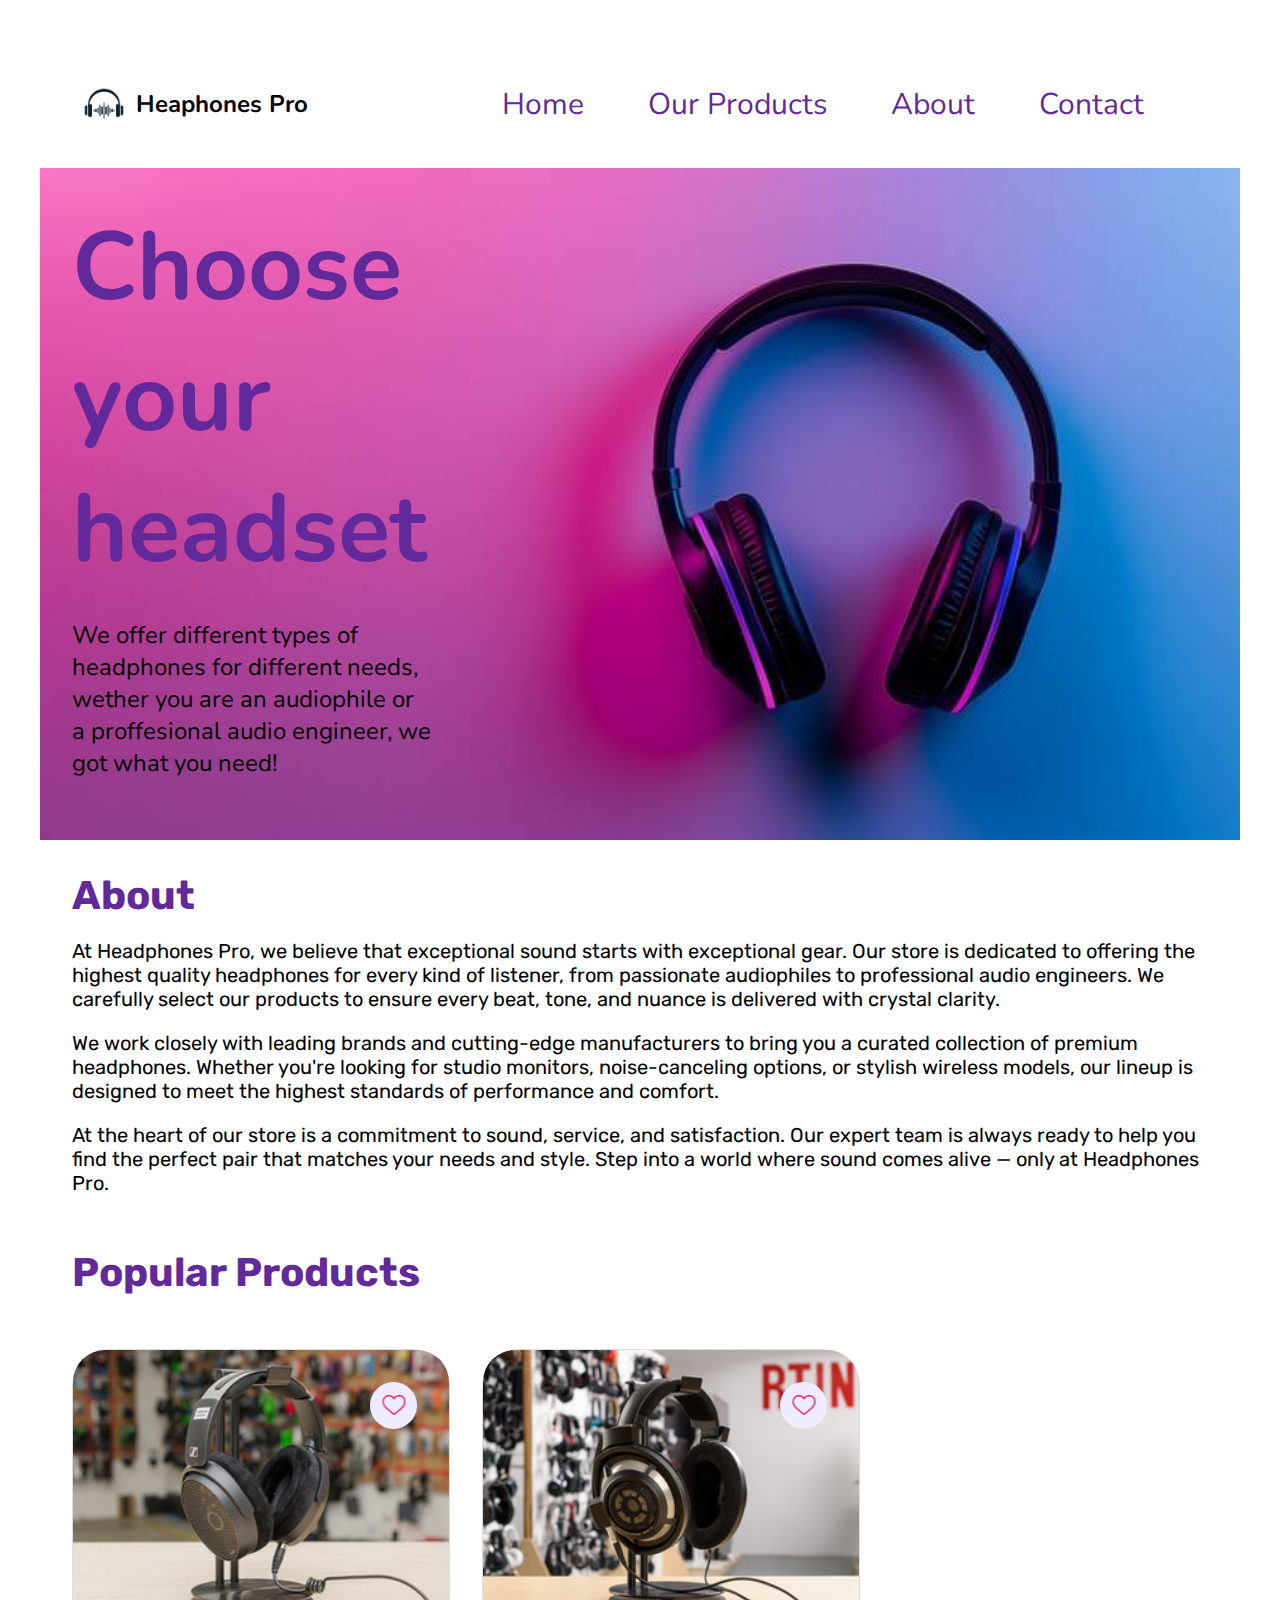
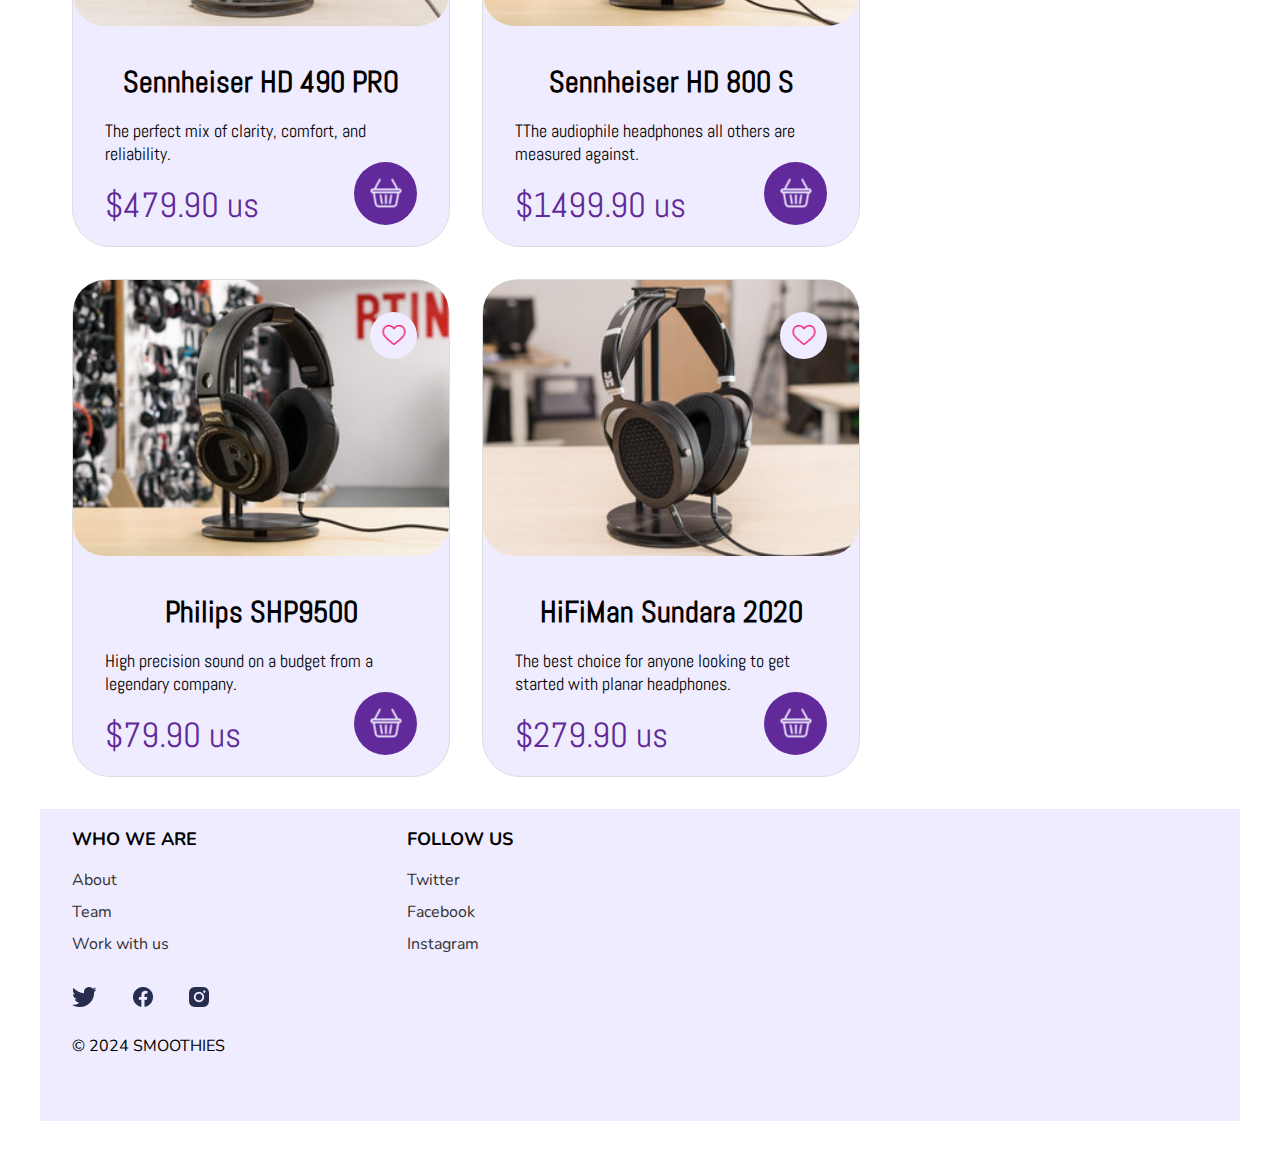
<file: index.html>
<!DOCTYPE html>
<html lang="en">

<head>
    <link href="https://fonts.googleapis.com/css2?family=Nunito&display=swap" rel="stylesheet">
    <link href="https://fonts.googleapis.com/css2?family=Rubik&display=swap" rel="stylesheet">
    <link href="https://fonts.googleapis.com/css2?family=Abel&display=swap" rel="stylesheet">
    <link rel="stylesheet" href="style.css">
    <title>HeadPhones Pro - Home</title>
</head>

<body>
    <div class="wrapper">
        <header>
            <div class="logo_container">
                <img src="Images/HPLogo.jpg" alt="Website Logo" class="logo">
                <h1>Heaphones Pro</h1>
            </div>
            <div class="menu">
                <nav>
                    <ul>
                        <li><a href="index.html">Home</a></li>
                        <li><a href="products.html">Our Products</a></li>
                        <li><a href="index.html">About</a></li>
                        <li><a href="index.html">Contact</a></li>
                    </ul>
                </nav>
            </div>
        </header>

        <main>

            <div class="image">
                <img src="Images/MainImage.jpg" alt="Main Image" class="mainimage">
                <div class="main_image_text">
                    <h2>Choose your headset</h2>
                    <p>We offer different types of headphones for different needs, wether you are an audiophile or a
                        proffesional audio engineer, we got what you need!</p>
                </div>
            </div>

            <section class="about">
                <h3>About</h3>
                <p>At Headphones Pro, we believe that exceptional sound starts with exceptional gear.
                    Our store is dedicated to offering the highest quality headphones for every kind of listener,
                    from passionate audiophiles to professional audio engineers. We carefully select our products to
                    ensure every beat, tone,
                    and nuance is delivered with crystal clarity.</p>

                <p>
                    We work closely with leading brands and cutting-edge manufacturers to bring you a curated collection
                    of premium headphones.
                    Whether you're looking for studio monitors, noise-canceling options, or stylish wireless models,
                    our lineup is designed to meet the highest standards of performance and comfort.
                </p>
                <p>
                    At the heart of our store is a commitment to sound, service, and satisfaction.
                    Our expert team is always ready to help you find the perfect pair that matches your needs and style.
                    Step into a world where sound comes alive — only at Headphones Pro.
                </p>
            </section>

            <h4>Popular Products</h4>
            <section class="products">
                <div class="card">
                    <img src="Images/HD490PRO.jpg" alt="Sennheiser HD 490 PRO" class="cardimage">
                    <h5>Sennheiser HD 490 PRO</h5>
                    <p>The perfect mix of clarity, comfort, and reliability.</p>
                    <span>$479.90 us</span>
                    <div class="logo-container">
                        <img src="Images/shopping-basket_1.png" alt="Shopping Cart" class="cart">
                    </div>
                    <div class="heart_container">
                        <img src="Images/heart_1.png" alt="heart logo" class="heart">
                    </div>
                </div>

                <div class="card">
                    <img src="Images/HD800.jpg" alt="Sennheiser HD 800 S" class="cardimage">
                    <h5>Sennheiser HD 800 S</h5>
                    <p>TThe audiophile headphones all others are measured against.</p>
                    <span>$1499.90 us</span>
                    <div class="logo-container">
                        <img src="Images/shopping-basket_1.png" alt="Shopping Cart" class="cart">
                    </div>
                    <div class="heart_container">
                        <img src="Images/heart_1.png" alt="heart logo" class="heart">
                    </div>
                </div>

                <div class="card">
                    <img src="Images/9500.jpg" alt="Philips SHP9500" class="cardimage">
                    <h5>Philips SHP9500</h5>
                    <p>High precision sound on a budget from a legendary company.
                    </p>
                    <span>$79.90 us</span>
                    <div class="logo-container">
                        <img src="Images/shopping-basket_1.png" alt="Shopping Cart" class="cart">
                    </div>
                    <div class="heart_container">
                        <img src="Images/heart_1.png" alt="heart logo" class="heart">
                    </div>
                </div>

                <div class="card">
                    <img src="Images/hifi2020.jpg" alt="HiFiMan Sundara 2020" class="cardimage">
                    <h5>HiFiMan Sundara 2020</h5>
                    <p>The best choice for anyone looking to get started with planar headphones.</p>
                    <span>$279.90 us</span>
                    <div class="logo-container">
                        <img src="Images/shopping-basket_1.png" alt="Shopping Cart" class="cart">
                    </div>
                    <div class="heart_container">
                        <img src="Images/heart_1.png" alt="heart logo" class="heart">
                    </div>
                </div>
            </section>

        </main>

        <footer>
            <div class="footer_left">
                <p>WHO WE ARE</p>
                <ul>
                    <li><a href="index.html">About</a></li>
                    <li><a href="index.html">Team</a></li>
                    <li><a href="index.html">Work with us</a></li>
                </ul>
                    <a href="https://x.com/"><img src="Images/Twitter_logo.png" alt="Twitter"></a>
                    <a href="https://Facebook.com/"><img src="Images/Facebook_logo.png" alt="Facebook"></a>
                    <a href="https://Instagram.com/"><img src="Images/Instagram_logo.png" alt="Instagram"></a>
                <br><br>
                <span>© 2024 SMOOTHIES</span>
            </div>

            <div class="footer_right">
                <p>FOLLOW US</p>
                <ul>
                    <li><a href="https://x.com/">Twitter</a></li>
                    <li><a href="https://Facebook.com/">Facebook</a></li>
                    <li><a href="https://Instagram.com/">Instagram</a></li>
                </ul>
            </div>
        </footer>
    </div>
</body>

</html>
</file>
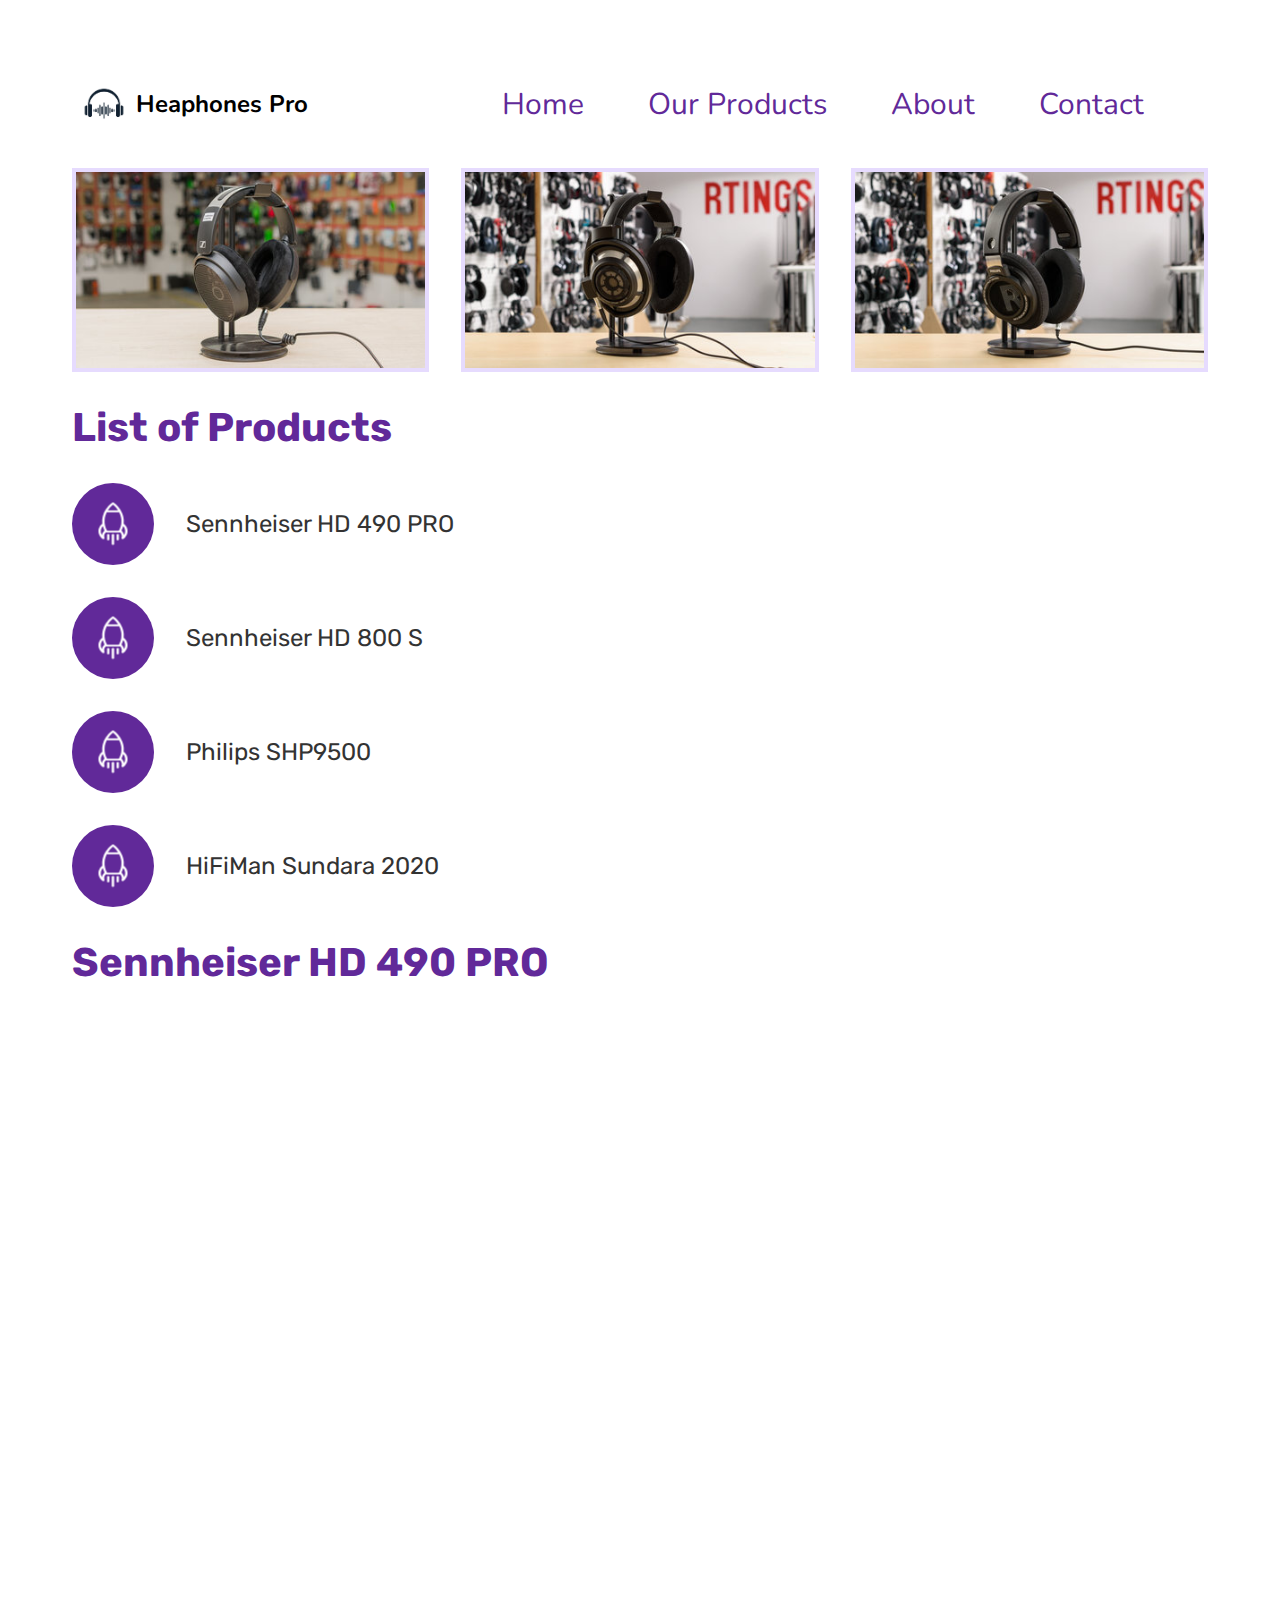
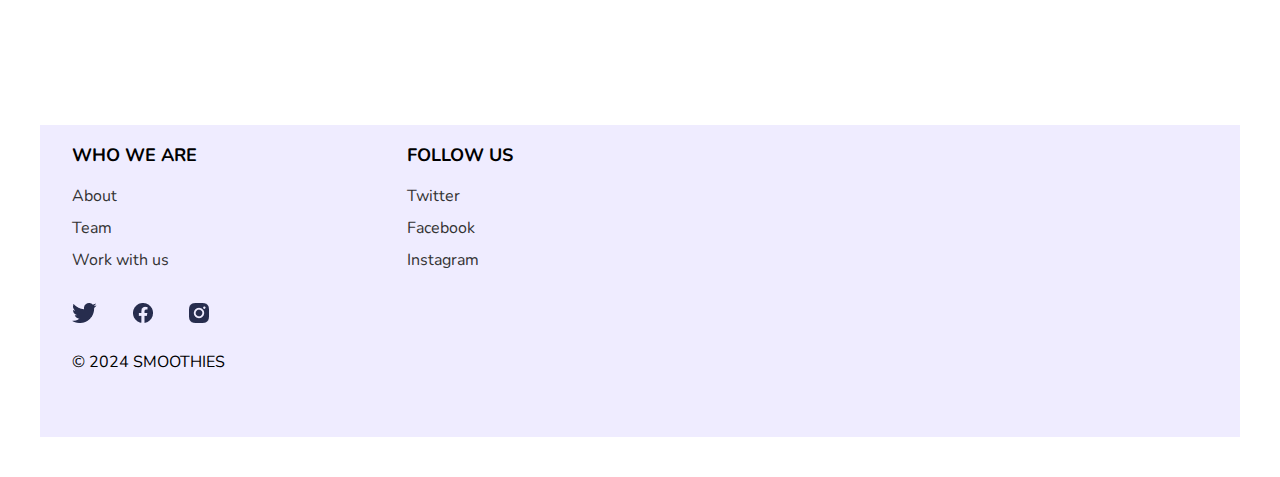
<file: products.html>
<!DOCTYPE html>
<html lang="en">

<head>
    <link href="https://fonts.googleapis.com/css2?family=Nunito&display=swap" rel="stylesheet">
    <link href="https://fonts.googleapis.com/css2?family=Rubik&display=swap" rel="stylesheet">
    <link href="https://fonts.googleapis.com/css2?family=Abel&display=swap" rel="stylesheet">
    <link rel="stylesheet" href="style.css">
    <title>Headphones Pro - Products</title>
</head>

<body>

    <div class="wrapper">
        <header>
            <div class="logo_container">
                <img src="Images/HPLogo.jpg" alt="Website Logo" class="logo">
                <h1>Heaphones Pro</h1>
            </div>
            <div class="menu">
                <nav>
                    <ul>
                        <li><a href="index.html">Home</a></li>
                        <li><a href="products.html">Our Products</a></li>
                        <li><a href="index.html">About</a></li>
                        <li><a href="index.html">Contact</a></li>
                    </ul>
                </nav>
            </div>
        </header>

        <main>

            <div class="images">
                <img src="Images/HD490PRO.jpg" alt="Sennheiser HD 490 PRO">
                <img src="Images/HD800.jpg" alt="Sennheiser HD 800 S">
                <img src="Images/9500.jpg" alt="Philips SHP9500">
            </div>

            <section>
                <h6>List of Products</h6>
                        <ul class="product_list">
                            <li>
                                <div class="bullet_icon"><img src="Images/rocket.png" alt="rocket" class="rocket_img">
                                </div>
                                Sennheiser HD 490 PRO
                            </li>
                            <li>
                                <div class="bullet_icon"><img src="Images/rocket.png" alt="rocket" class="rocket_img">
                                </div>
                                Sennheiser HD 800 S
                            </li>
                            <li>
                                <div class="bullet_icon"><img src="Images/rocket.png" alt="rocket" class="rocket_img">
                                </div>Philips
                                SHP9500
                            </li>
                            <li>
                                <div class="bullet_icon"><img src="Images/rocket.png" alt="rocket" class="rocket_img">
                                </div>HiFiMan
                                Sundara 2020
                            </li>
                        </ul>
            </section>

            <section>
                <h6>Sennheiser HD 490 PRO</h6>
                        <div class="video-wrapper">
                            <iframe 
                                src="https://www.youtube.com/embed/6jEdCtNfVow?si=pl7u15oJubwdW1Xc"
                                title="YouTube video player"
                                allow="accelerometer; autoplay; clipboard-write; encrypted-media; gyroscope; picture-in-picture; web-share"
                                referrerpolicy="strict-origin-when-cross-origin" 
                                allowfullscreen class="video">
                            </iframe>
                        </div>
            </section>

        </main>

        <footer>
            <div class="footer_left">
                <p>WHO WE ARE</p>
                <ul>
                    <li><a href="index.html">About</a></li>
                    <li><a href="index.html">Team</a></li>
                    <li><a href="index.html">Work with us</a></li>
                </ul>
                <a href="https://x.com/"><img src="Images/Twitter_logo.png" alt="Twitter"></a>
                <a href="https://Facebook.com/"><img src="Images/Facebook_logo.png" alt="Facebook"></a>
                <a href="https://Instagram.com/"><img src="Images/Instagram_logo.png" alt="Instagram"></a>
                <br><br>
                <span>© 2024 SMOOTHIES</span>
            </div>
            <div class="footer_right">
                <p>FOLLOW US</p>
                <ul>
                    <li><a href="https://x.com/">Twitter</a></li>
                    <li><a href="https://Facebook.com/">Facebook</a></li>
                    <li><a href="https://Instagram.com/">Instagram</a></li>
                </ul>
            </div>
        </footer>
    </div>
</body>

</html>
</file>
<file: style.css>
.wrapper {
    width: 100%;
    max-width: 1200px;
    margin: 0 auto;
    padding: 32px;
    display: flex;
    flex-direction: column;


}

a:hover {
    font-weight: bold;
}


/* Header */

header {
    display: flex;
    justify-content: space-between;
    align-items: center;
    padding: 32px;
    font-family: 'Nunito', sans-serif;
}

.logo_container {
    display: flex;
}

.logo {
    width: 64px;
    height: 64px;
}

h1 {
    font-size: 24px;
}

.menu {
    font-size: 30px;
}

nav ul {
    list-style: none;
    padding: 0;
    margin: 0;
    display: flex;
    gap: 64px;
    align-items: center;
    padding-left: 64px;
    padding-right: 64px;
}

nav a {
    text-decoration: none;
    color: #612999;
}

/*Main Image*/

.image {
    position: relative;
    width: 100%;
}

.mainimage {
    width: 100vw;
    max-width: 1200px;
    height: auto;
    display: block;
}

.main_image_text {
    position: absolute;
    top: 5%;
    left: 32px;
    text-align: left;
    max-width: 30%;
    font-family: 'Nunito', sans-serif;
    font-size: 24px;
    margin: 0;
}


h2 {
    font-size: 96px;
    color: #612999;
    margin: 0;
}

/*About*/

.about {
    font-family: 'Rubik', sans-serif;
    margin: 32px;
    font-size: 20px;
}

h3 {
    font-size: 40px;
    color: #612999;
    margin: 0;
}

/*Products*/

h4 {
    font-size: 40px;
    color: #612999;
    margin-left: 32px;
    font-family: 'Rubik', sans-serif;
}

.products {
    display: flex;
    justify-content: left;
    flex-wrap: wrap;
    padding-left: 32px;
    padding-right: 32px;
    font-family: 'Abel', sans-serif;
}

.card {
    background-color: #EFECFF;
    border: 1px solid #ddd;
    border-radius: 38px;
    width: 376px;
    height: 496px;
    text-align: center;
    position: relative;
    margin-right: 32px;
    margin-bottom: 32px;
}

.cardimage {
    width: 376px;
    height: 276px;
    border-radius: 32px;
    object-fit: cover;
}

.card h5 {
    font-size: 30px;
    margin-top: 32px;
    margin-bottom: 0px;

}

.card p {
    font-size: 18px;
    margin-left: 32px;
    margin-right: 32px;
    text-align: left;

}

.card span {
    font-size: 35px;
    text-align: left;
    color: #612999;
    display: block;
    margin-left: 32px;

}

.logo-container {
    position: absolute;
    height: 63px;
    width: 63px;
    bottom: 21px;
    right: 32px;
    background-color: #612999;
    border-radius: 50%;
}

.cart {
    position: absolute;
    top: 50%;
    left: 50%;
    transform: translate(-50%, -50%);
    width: 31px;
    height: 31px;
}

.heart_container {
    position: absolute;
    height: 47px;
    width: 47px;
    top: 32px;
    right: 32px;
    background-color: #EFECFF;
    border-radius: 50%;
}


.heart {
    position: absolute;
    top: 50%;
    left: 50%;
    transform: translate(-50%, -50%);
    width: 23px;
    height: 20px;
}

/*Footer*/

footer {
    background-color: #EFECFF;
    width: 100%;
    font-family: 'Nunito', sans-serif;
    display: flex;
    align-items: flex-start;
}

footer p {
    font-size: 18px;
    font-weight: bold;
    margin-left: 32px;
}

footer ul {
    list-style: none;
    padding: 0;
    margin-bottom: 32px;
    align-items: center;
}

footer ul li {
    margin-bottom: 10px;
}

footer a {
    text-decoration: none;
    color: #333333;
    margin-left: 32px;
}

.footer_left span{
    font-size: 16px;
    margin-left: 32px;
}

.footer_left {
    margin-bottom: 64px;
}

.footer_right {
    margin-left: 150px;
}

/*Second Page*/

.images {
    display: flex;
    justify-content: space-between;
    width: 100%;
    gap: 32px;
    box-sizing: border-box;
    padding-left: 32px;
    padding-right: 32px;
}

/* Top Images */

.images img {
    width: calc(33.33% - 21.33px);
    height: auto;
    object-fit: contain;
    box-sizing: border-box;
    border: 4px solid #E6DBFE;
}


/* Product List*/

h6 {
    font-size: 40px;
    color: #612999;
    margin-left: 32px;
    margin-bottom: 32px;
    margin-top: 32px;
    font-family: 'Rubik', sans-serif;
}

.product_list {
    list-style: none;
    padding: 0;
    margin-left: 32px;
    font-family: 'Rubik', sans-serif;
    font-size: 24px;


}

.product_list li {
    display: flex;
    align-items: center;
    margin-bottom: 32px;
    color: #333333;
}

.bullet_icon {
    width: 82px;
    height: 82px;
    background-color: #612999;
    border-radius: 50%;
    margin-right: 32px;
    position: relative;

}

.rocket_img {
    width: 29px;
    height: auto;
    object-fit: contain;
    position: absolute;
    top: 50%;
    left: 50%;
    transform: translate(-50%, -50%);


}

.video-wrapper {
    position: relative;
    width: 80%;
    max-width: 1200px;
    margin: 0 auto;
    padding-bottom: 56.25%;
    height: 0;
    overflow: hidden;
    margin-bottom: 32px;
}

.video-wrapper iframe {
    position: absolute;
    top: 0;
    left: 0;
    width: 100%;
    height: 100%;
    border: none;
}


/* Phones */


@media (max-width: 1232px) {

    .wrapper {

        max-width: 768px;
    }


    header {
        flex-direction: column;
        gap: 16px;
    }

    nav ul {
        flex-direction: column;
        gap: 32px;
        padding: 0;
    }

    .mainimage {
        width: 100vw;
        max-width: 768px;
        height: auto;
        display: block;
    }

    .main_image_text {
        font-size: clamp(14px, 3vw, 24px);
        max-width: 40%;
        left: 20px;
    }

    h3,
    h4 {
        font-size: 40px;
    }

    h2 {
        font-size: clamp(32px, 4vw, 48px);

    }

    .products {
        justify-content: center;
    }



    footer {
        flex-direction: column;
        align-items: center;
    }


    footer ul {
        list-style: none;
        padding: 0;
        margin-bottom: 32px;
        align-items: center;
    }

    footer ul li {
        margin-bottom: 10px;
    }

    footer a {
        text-decoration: none;
        color: #333333;
        gap: 32px;
        margin-left: 0px;
    }

    footer p {
        margin: 0px;
    }

    .footer_left span {
        margin: 0px;
    }

    .footer_left {
        margin-bottom: 16px;
        flex: none;
        text-align: center;
        margin-top: 16px;
    }

    .footer_right {
        margin-left: 0px;
        flex: none;
        text-align: center;
    }

    /*Second Page*/

    h6
     {
        font-size: clamp(32px, 4vw, 48px);
        align-items: center;
        display: flex;
        justify-content: center;
    }

    .product_list {
        list-style: none;
        padding: 0;
        margin: 0;
        font-family: 'Rubik', sans-serif;
        font-size: 20px;
        align-items: center;


    }

    .product_list li {
        display: flex;
        align-items: center;
        margin-bottom: 32px;
        color: #333333;
    }

    .bullet_icon {
        width: 42px;
        height: 42px;
        background-color: #612999;
        border-radius: 50%;
        margin-right: 16px;
        position: relative;

    }

    .rocket_img {
        width: 20px;
        height: auto;
        object-fit: contain;
        position: absolute;
        top: 50%;
        left: 50%;
        transform: translate(-50%, -50%);


    }

    .video-wrapper {
        max-width: 704px;
    }


}
</file>
